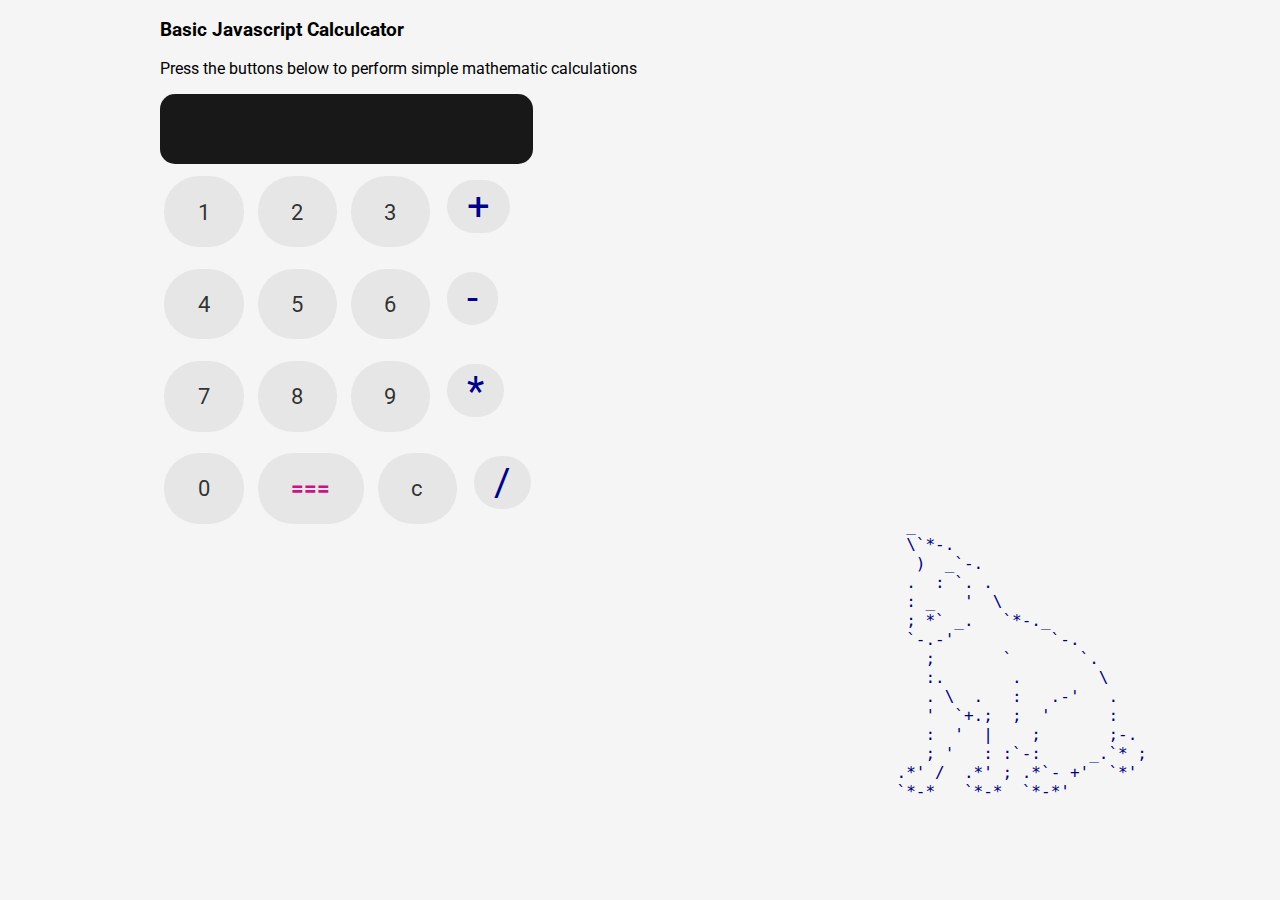
<file: projects/calculator_cattie/index.html>
<!DOCTYPE HTML>
<html lang='en'>
<head>
    <link href="pure-min.css" rel="stylesheet" />
    <link href='http://fonts.googleapis.com/css?family=Roboto' rel='stylesheet' type='text/css'>
    <!--[if lte IE 8]>
    <link rel="stylesheet" href="http://yui.yahooapis.com/pure/0.5.0/grids-responsive-old-ie-min.css">
    <![endif]-->
    <!--[if gt IE 8]><!-->
        <link rel="stylesheet" href="http://yui.yahooapis.com/pure/0.5.0/grids-responsive-min.css">
    <!--<![endif]-->
    <meta name="viewport" content="width=device-width, initial-scale=1">
    <title>basic javascript calculator</title>
    <style>
        body {
            background-color: whitesmoke;
            font-family: "roboto";
        }
        #wrapper {
            margin: 0 auto;
            width: 960px;
        }
        .pure-button-active, .pure-button:active {
            box-shadow: 0 0 0 1px rgba(0,0,0,0.15) inset,0 0 16px rgba(0,0,0,.4) inset;
        }
        .calculator-wrapper {
            display: inline-block;
            float: left;
            position: static;
            font-size: 1.4em;
            width: 400px;
        }
        .results {
        }
        .n {
            border-radius: 35px;
            padding: 1em 1.5em;
            margin: 0.4em 0.2em;
        }
        .equalz {
            color: mediumvioletred;
            font-weight: 800;
        }
        .operation {
            color: darkblue;
            padding: 0.07em 0.5em;
            font-size: xx-large;
            font-size: 40px;
        }
        #results {
            padding: 0.02em;
            padding-top: 0.4em;
            padding-right: 0.4em;
            text-align: right;
            width: 90%;
            height: 1.8em;
            background-color: rgba(0,0,0,0.9);
                font-family: "courier";
                color: chartreuse;
                letter-spacing: 0.08em;
                font-size: 1.4em;
            border: 1px solid rgba();
            border-radius: 15px;
        }
        .cattie {
            color: navy;
            width: 400px;
            float: left;
            position: absolute;
            right: 10%;
            bottom: 5%;
        }
    </style>
</head>

<body>
    <div id='wrapper'>

        <h3>Basic Javascript Calculcator</h3>
        <p>Press the buttons below to perform simple mathematic calculations</p>
        <section class='calculator-wrapper'>
            <div id='results'></div>
            <button id='_1' class="integer n pure-button">1</button>
            <button id='_2' class="integer n pure-button">2</button>
            <button id='_3' class="integer n pure-button">3</button>
            <button id='plus' class="n operation pure-button">+</button>
            <br/>
            <button id='_4' class="integer n pure-button">4</button>
            <button id='_5' class="integer n pure-button">5</button>
            <button id='_6' class="integer n pure-button">6</button>
            <button id='minus' class="n operation pure-button">-</button>
            <br/>
            <button id='_7' class="integer n pure-button">7</button>
            <button id='_8' class="integer n pure-button">8</button>
            <button id='_9' class="integer n pure-button">9</button>
            <button id='multiply' class="n operation pure-button">*</button>
            <br/>
            <button id='_0' class="integer n pure-button">0</button>
            <button id='equals' class="equalz n pure-button">===</button>
            <button id='reset' class="n pure-button">c</button>
            <button id='divide' class="n operation pure-button">/</button>
            <br/>
        </section>
        <script type='text/javascript' src='jquery.min.js'></script>
        <script type='text/javascript' src='logic.js'></script>
        <section class='cattie'>
            <pre>
                _                        
                \`*-.                    
                 )  _`-.                 
                .  : `. .                
                : _   '  \               
                ; *` _.   `*-._          
                `-.-'          `-.       
                  ;       `       `.     
                  :.       .        \    
                  . \  .   :   .-'   .   
                  '  `+.;  ;  '      :   
                  :  '  |    ;       ;-. 
                  ; '   : :`-:     _.`* ;
               .*' /  .*' ; .*`- +'  `*' 
               `*-*   `*-*  `*-*'        
            
            </pre>
        </section><!-- /.cattie -->
    </div>
</body>
</html>
</file>
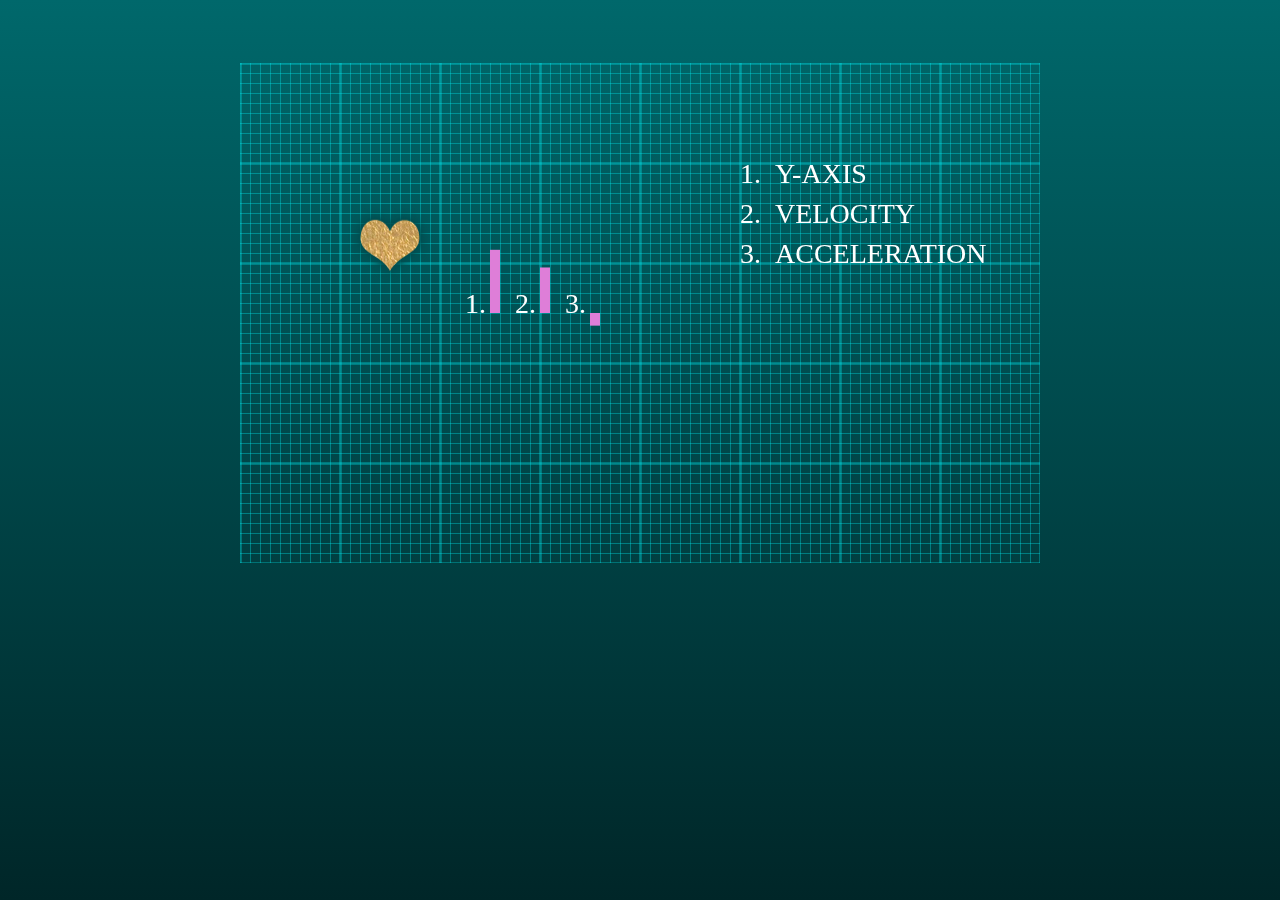
<file: javascript/gilded_heart.html>
<!DOCTYPE html>
<HTML>
  <HEAD>
    <TITLE>Wherein We Embark Upon Harmonic Oscillations</TITLE>

    <style media="screen" type="text/css">
      html { min-height: 100%; }
      body { min-height: 100%;
      background-image: -ms-linear-gradient(top, #00686B 0%, #002628 100%);
      background-image: -moz-linear-gradient(top, #00686B 0%, #002628 100%);
      background-image: -o-linear-gradient(top, #00686B 0%, #002628 100%);
      background-image: -webkit-gradient(linear, left top, left bottom, color-stop(0, #00686B), color-stop(1, #002628));
      background-image: -webkit-linear-gradient(top, #00686B 0%, #002628 100%);
      background-image: linear-gradient(to bottom, #00686B 0%, #002628 100%);
      }
      canvas {
        display: block;
      }
      #woohoo {
        position: relative;
        width: 800px;
        margin: 5% auto 0 auto;
      }
      #whatever {
        position: absolute;
        bottom: -50px;
        left: 0;
      }
      #logo {
        bottom: 50px;
        left: 100px;

        display: block;
        position: absolute;
        z-index: 50;
      }
    </style>

  </HEAD>

  <body>
    <section id="woohoo">
      <canvas id=melody width=800 height=500 >
        you need to get with the game and support canvas.
      </canvas>
      <!-- div is block-level element by default -->
      <!-- span is inline element by default -->
      <!--      <span id="whatever">testing myself.</span> -->
    </section>

    <script src="gilded_heart.js"></script>
  </body>
</HTML>
</file>
